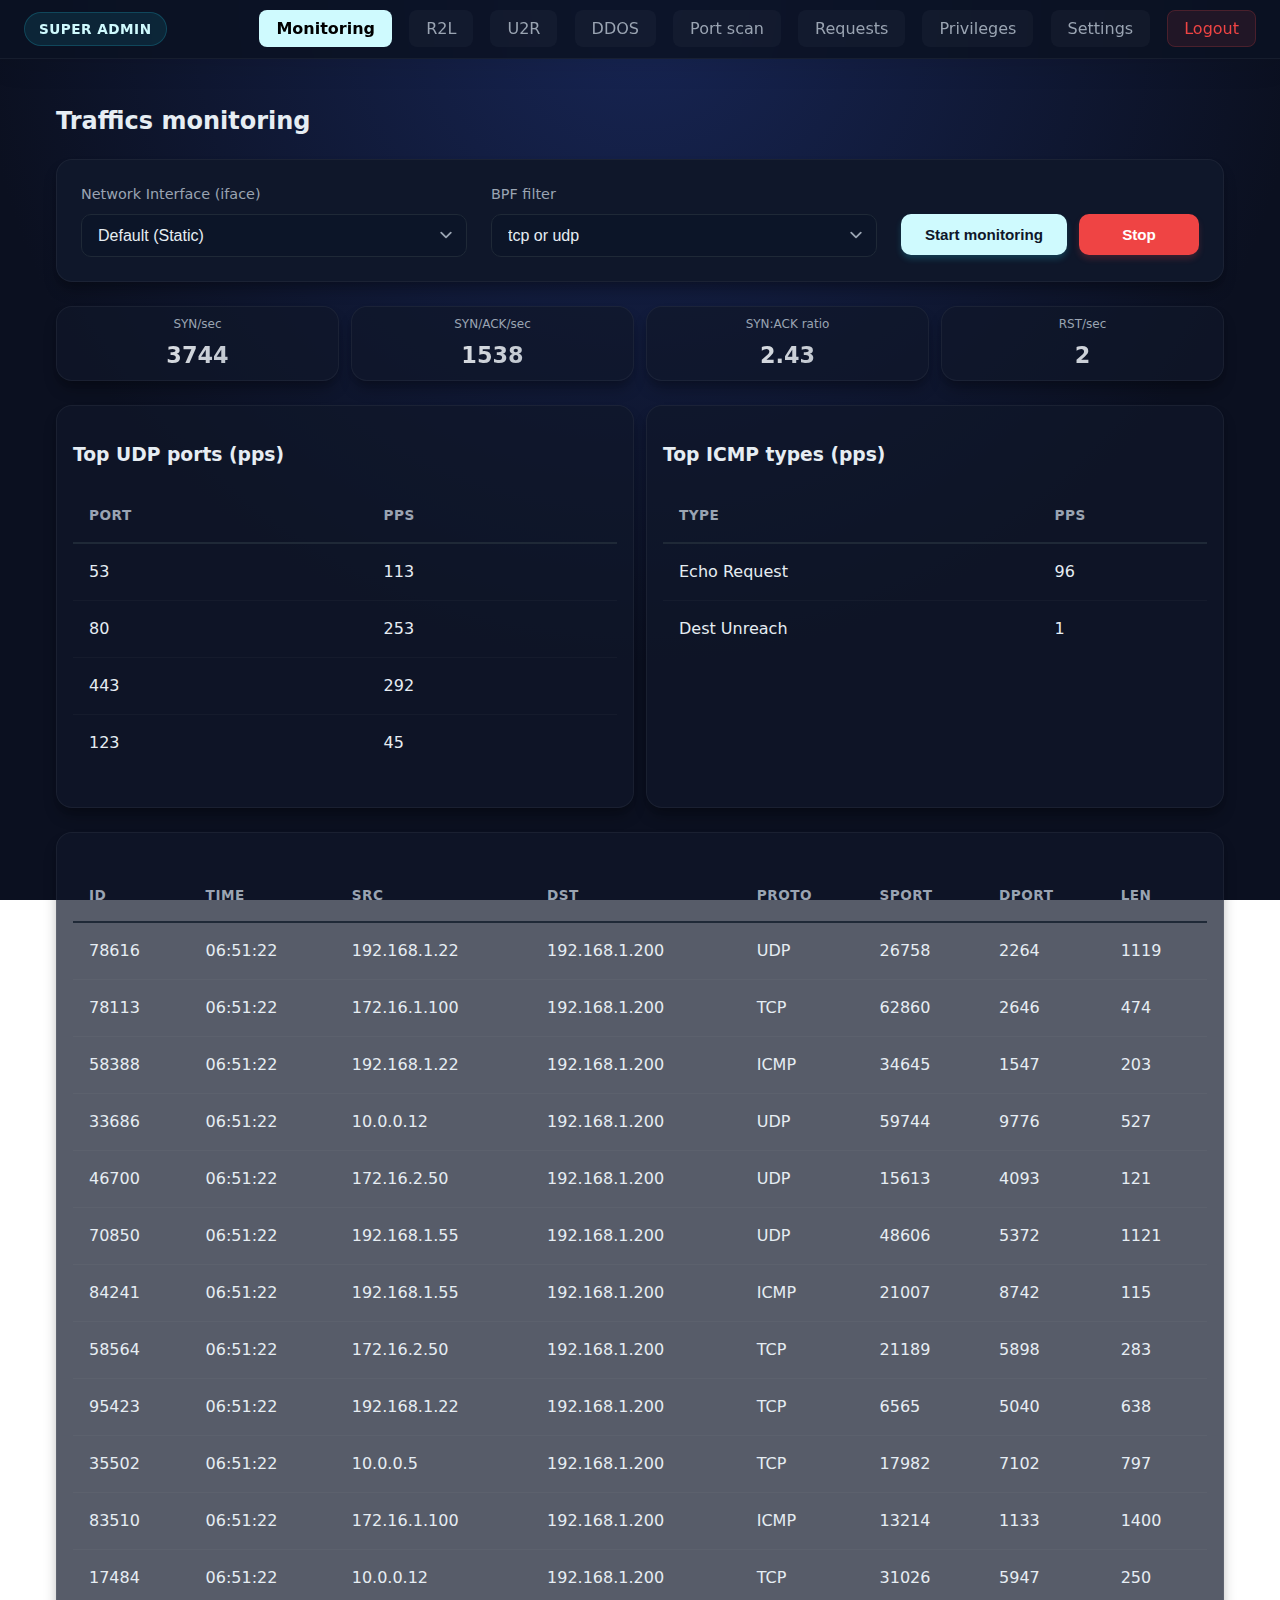
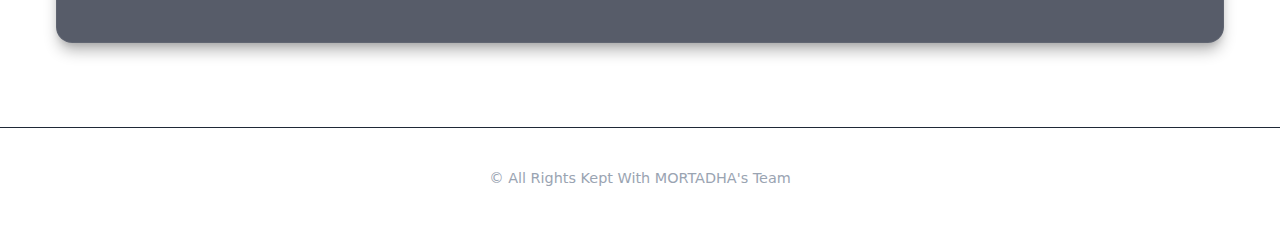
<file: index.html>
<!doctype html>
<html lang="en">

<head>
    <meta charset="utf-8">
    <meta name="viewport" content="width=device-width, initial-scale=1">
    <title>MORTADHA - Monitoring</title>
    <link rel="stylesheet" href="static/style.css">
    <script src="js/fake_engine.js"></script>
    <script>
        // Page Guard
        window.checkLogin();
    </script>
</head>

<body>
    <header class="topbar">
        <div class="role-badge">Super Admin</div>
        <nav class="nav">
            <a href="index.html" class="pill active">Monitoring</a>
            <a href="r2l.html" class="pill">R2L</a>
            <a href="u2r.html" class="pill">U2R</a>
            <a href="history.html" class="pill">DDOS</a>
            <a href="portscan.html" class="pill">Port scan</a>
            <a href="requests.html" class="pill">Requests</a>
            <a href="privileges.html" class="pill">Privileges</a>
            <a href="settings.html" class="pill">Settings</a>
            <a href="#" onclick="window.doLogout()" class="danger pill">Logout</a>
        </nav>
    </header>

    <main class="container">
        <h2>Traffics monitoring</h2>

        <div class="controls card">
            <div class="control-group">
                <label>Network Interface (iface)</label>
                <select id="iface">
                    <option>Default (Static)</option>
                </select>
            </div>
            <div class="control-group">
                <label>BPF filter</label>
                <select id="bpf">
                    <option>tcp or udp</option>
                    <option>ip</option>
                </select>
            </div>
            <div class="buttons">
                <button id="start">Start monitoring</button>
                <button id="stop" class="danger">Stop</button>
            </div>
        </div>

        <div class="metrics">
            <div class="metric-card">
                <div class="metric-title">SYN/sec</div>
                <div id="m-syn" class="metric-value">0</div>
            </div>
            <div class="metric-card">
                <div class="metric-title">SYN/ACK/sec</div>
                <div id="m-synack" class="metric-value">0</div>
            </div>
            <div class="metric-card">
                <div class="metric-title">SYN:ACK ratio</div>
                <div id="m-ratio" class="metric-value">—</div>
            </div>
            <div class="metric-card">
                <div class="metric-title">RST/sec</div>
                <div id="m-rst" class="metric-value">0</div>
            </div>
        </div>

        <div class="cards-row">
            <div class="panel">
                <h3>Top UDP ports (pps)</h3>
                <table class="table" id="udp-table">
                    <thead>
                        <tr>
                            <th>Port</th>
                            <th>pps</th>
                        </tr>
                    </thead>
                    <tbody></tbody>
                </table>
            </div>
            <div class="panel">
                <h3>Top ICMP types (pps)</h3>
                <table class="table" id="icmp-table">
                    <thead>
                        <tr>
                            <th>Type</th>
                            <th>pps</th>
                        </tr>
                    </thead>
                    <tbody></tbody>
                </table>
            </div>
        </div>

        <div class="panel">
            <table class="table" id="mon-table">
                <thead>
                    <tr>
                        <th>ID</th>
                        <th>Time</th>
                        <th>Src</th>
                        <th>Dst</th>
                        <th>Proto</th>
                        <th>SPort</th>
                        <th>DPort</th>
                        <th>Len</th>
                    </tr>
                </thead>
                <tbody></tbody>
            </table>
        </div>
    </main>

    <footer class="footer">© All Rights Kept With MORTADHA's Team</footer>

    <script>
        const tbody = document.querySelector('#mon-table tbody');
        const udpt = document.querySelector('#udp-table tbody');
        const icmpt = document.querySelector('#icmp-table tbody');

        let timer = null;

        function upgradeUI() {
            const metrics = window.generateMetrics();
            document.getElementById('m-syn').textContent = metrics.syn_per_sec;
            document.getElementById('m-synack').textContent = metrics.synack_per_sec;
            document.getElementById('m-ratio').textContent = metrics.syn_to_ack_ratio;
            document.getElementById('m-rst').textContent = metrics.rst_per_sec;

            udpt.innerHTML = metrics.udp_ports.map(x => `<tr><td>${x.port}</td><td>${x.pps}</td></tr>`).join('');
            icmpt.innerHTML = metrics.icmp_types.map(x => `<tr><td>${x.type}</td><td>${x.pps}</td></tr>`).join('');

            const packets = window.generatePackets();
            tbody.innerHTML = packets.map(r => `<tr><td>${r.id}</td><td>${r.ts}</td><td>${r.src}</td><td>${r.dst}</td><td>${r.proto}</td><td>${r.sport || ''}</td><td>${r.dport || ''}</td><td>${r.length}</td></tr>`).join('');
        }

        document.getElementById('start').onclick = () => {
            if (timer) clearInterval(timer);
            timer = setInterval(upgradeUI, 1000);
            upgradeUI();
        };

        document.getElementById('stop').onclick = () => {
            if (timer) clearInterval(timer);
            timer = null;
        };

        // Auto start
        document.getElementById('start').click();
    </script>
</body>

</html>
</file>
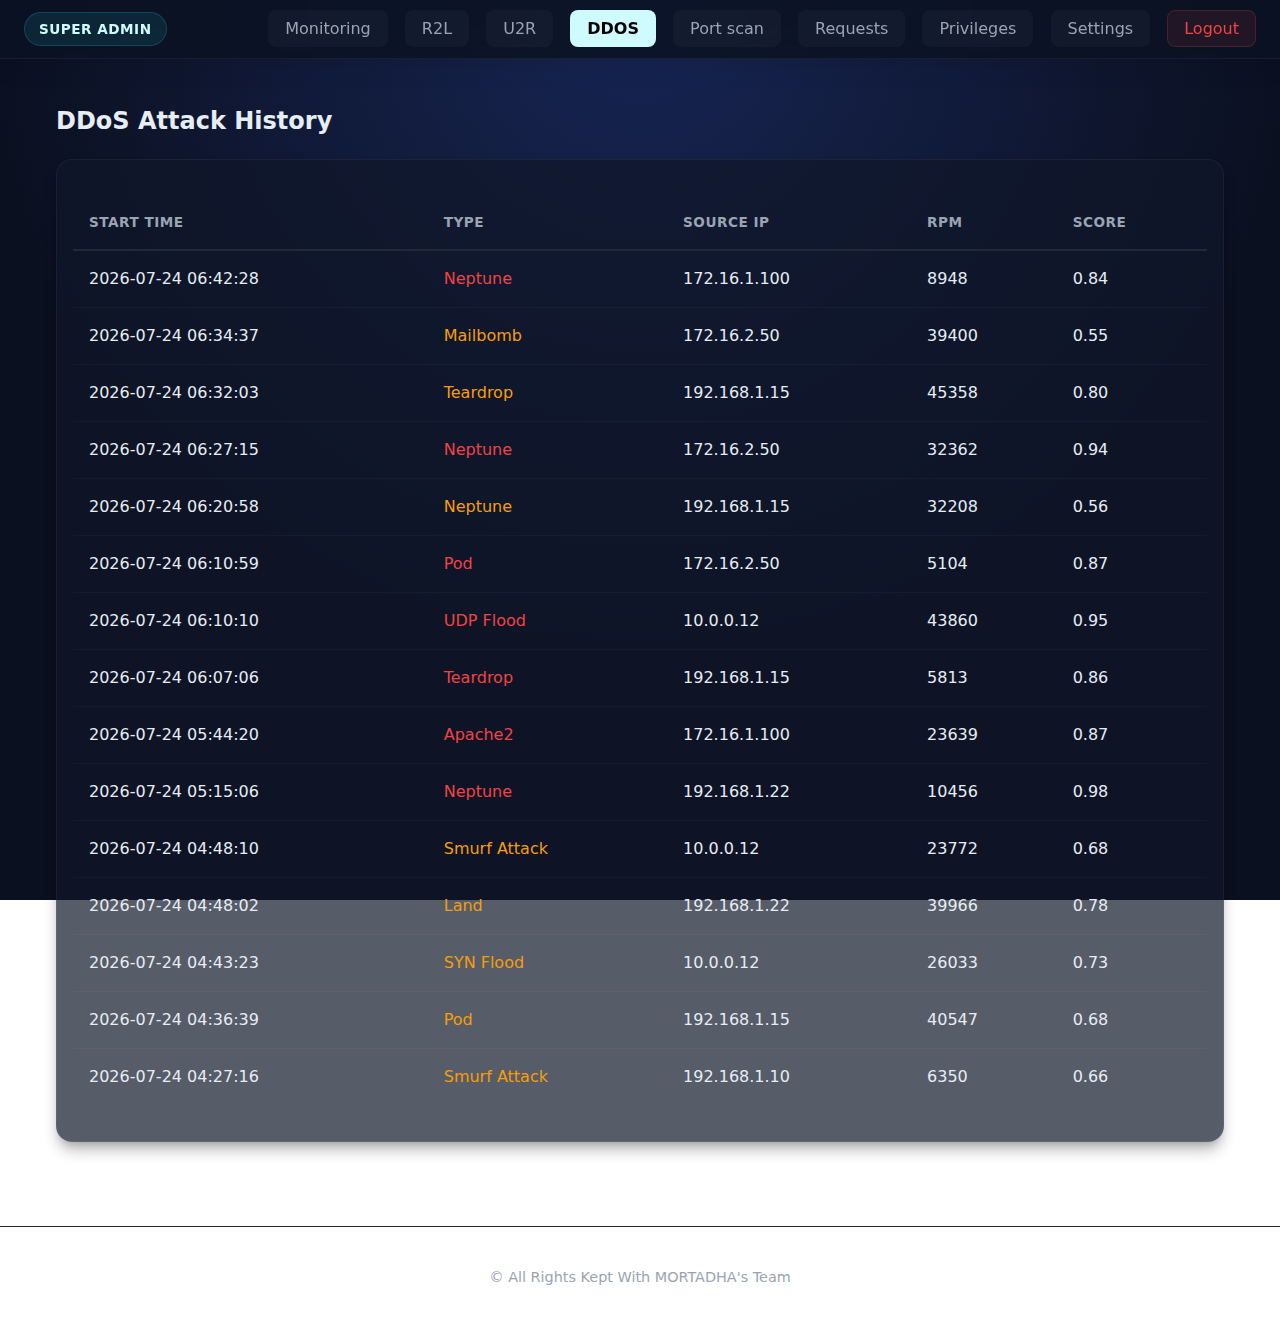
<file: history.html>
<!doctype html>
<html lang="en">

<head>
    <meta charset="utf-8">
    <meta name="viewport" content="width=device-width, initial-scale=1">
    <title>MORTADHA - DDoS History</title>
    <link rel="stylesheet" href="static/style.css">
    <script src="js/fake_engine.js"></script>
    <script>window.checkLogin();</script>
</head>

<body>
    <header class="topbar">
        <div class="role-badge">Super Admin</div>
        <nav class="nav">
            <a href="index.html" class="pill">Monitoring</a>
            <a href="r2l.html" class="pill">R2L</a>
            <a href="u2r.html" class="pill">U2R</a>
            <a href="history.html" class="pill active">DDOS</a>
            <a href="portscan.html" class="pill">Port scan</a>
            <a href="requests.html" class="pill">Requests</a>
            <a href="privileges.html" class="pill">Privileges</a>
            <a href="settings.html" class="pill">Settings</a>
            <a href="#" onclick="window.doLogout()" class="danger pill">Logout</a>
        </nav>
    </header>

    <main class="container">
        <h2>DDoS Attack History</h2>
        <div class="panel">
            <table class="table" id="ddos-table">
                <thead>
                    <tr>
                        <th>Start Time</th>
                        <th>Type</th>
                        <th>Source IP</th>
                        <th>RPM</th>
                        <th>Score</th>
                    </tr>
                </thead>
                <tbody></tbody>
            </table>
        </div>
    </main>

    <footer class="footer">© All Rights Kept With MORTADHA's Team</footer>

    <script>
        const tbody = document.querySelector('#ddos-table tbody');
        const attacks = window.generateAttacks(15);

        tbody.innerHTML = attacks.map(r => `
      <tr>
        <td>${r.start_time.replace('T', ' ').split('.')[0]}</td>
        <td><span style="color:${parseFloat(r.score) > 0.8 ? '#ef4444' : '#f59e0b'}">${r.attack_type}</span></td>
        <td>${r.src_ip}</td>
        <td>${r.req_per_min}</td>
        <td>${r.score}</td>
      </tr>
    `).join('');
    </script>
</body>

</html>
</file>
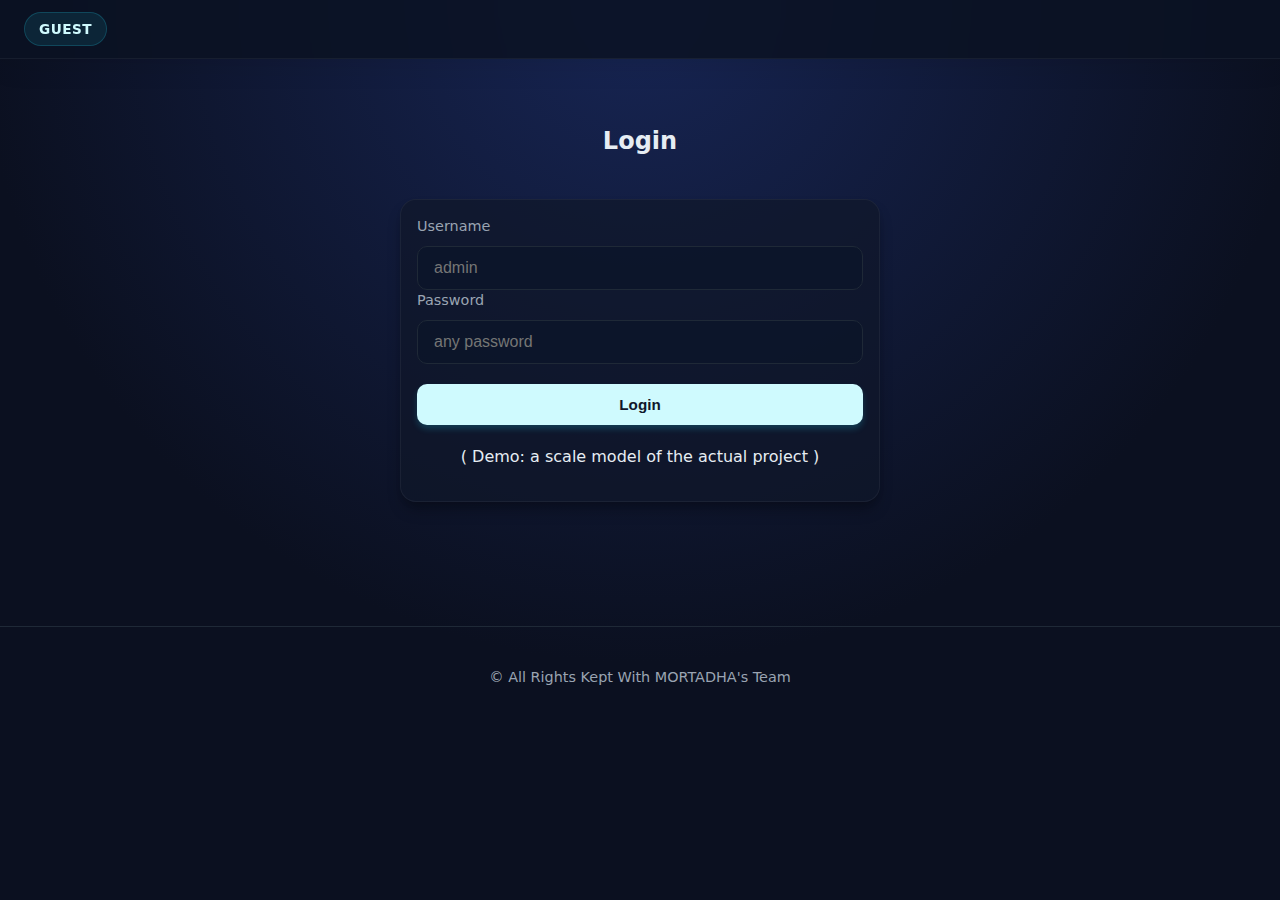
<file: login.html>
<!doctype html>
<html lang="en">

<head>
    <meta charset="utf-8">
    <meta name="viewport" content="width=device-width, initial-scale=1">
    <title>MORTADHA - Login</title>
    <link rel="stylesheet" href="static/style.css">
    <script src="js/fake_engine.js"></script>
</head>

<body>
    <!-- Header (Simplified for Login) -->
    <header class="topbar">
        <div class="role-badge">Guest</div>
    </header>

    <main class="container">
        <h2 class="center" style="text-align:center; margin-top:40px;">Login</h2>
        <form onsubmit="event.preventDefault(); window.doLogin(this.username.value, this.password.value);"
            class="card narrow">
            <label>Username</label>
            <input type="text" name="username" required placeholder="admin">
            <label>Password</label>
            <input type="password" name="password" required placeholder="any password">
            <button type="submit" style="margin-top:20px; width:100%">Login</button>

            <p class="muted" style="text-align:center; margin-top:20px;">
                ( Demo: a scale model of the actual project )
            </p>
        </form>
    </main>

    <footer class="footer">© All Rights Kept With MORTADHA's Team</footer>
</body>

</html>
</file>
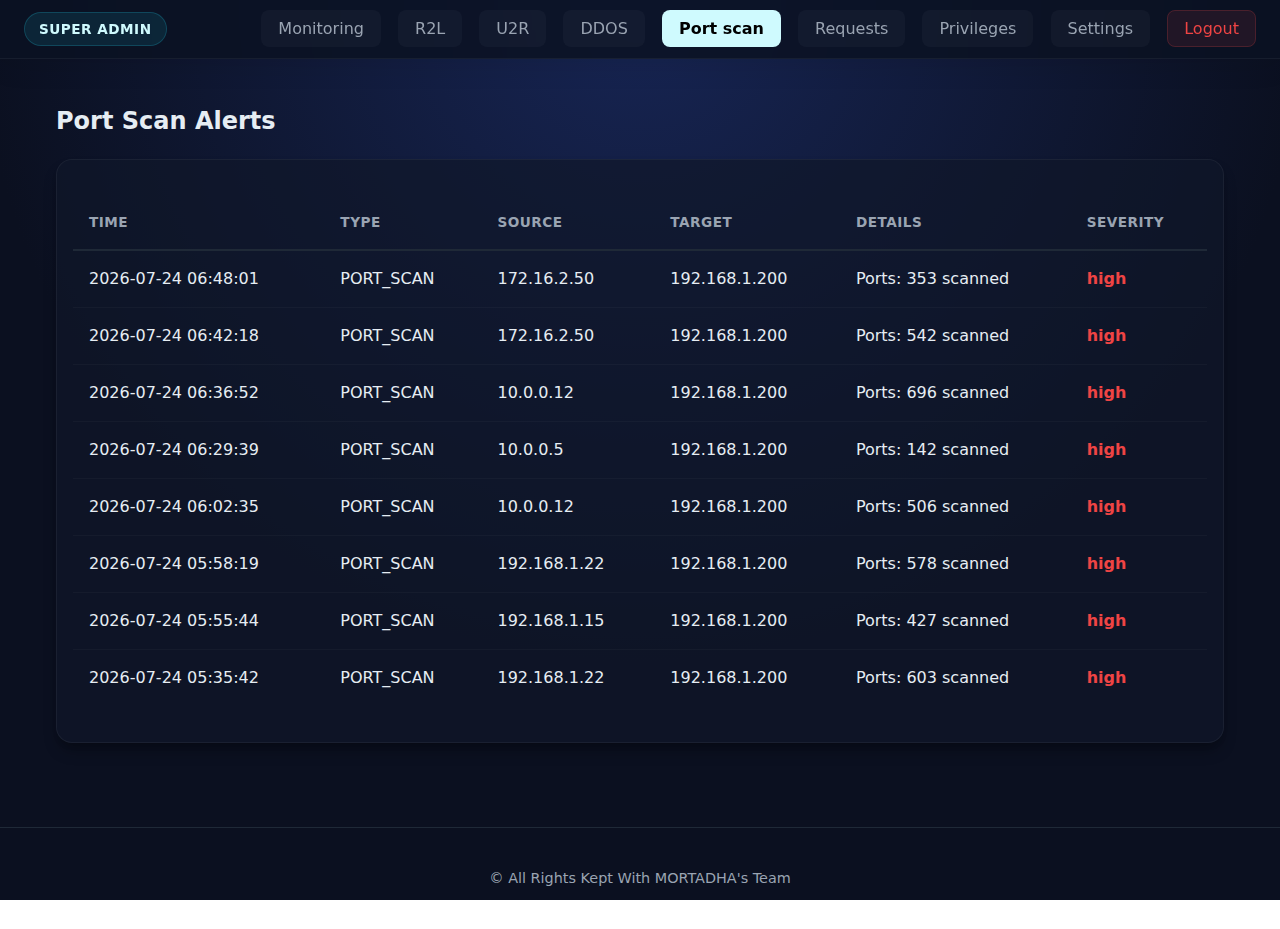
<file: portscan.html>
<!doctype html>
<html lang="en">

<head>
    <meta charset="utf-8">
    <meta name="viewport" content="width=device-width, initial-scale=1">
    <title>MORTADHA - Port Scan Log</title>
    <link rel="stylesheet" href="static/style.css">
    <script src="js/fake_engine.js"></script>
    <script>window.checkLogin();</script>
</head>

<body>
    <header class="topbar">
        <div class="role-badge">Super Admin</div>
        <nav class="nav">
            <a href="index.html" class="pill">Monitoring</a>
            <a href="r2l.html" class="pill">R2L</a>
            <a href="u2r.html" class="pill">U2R</a>
            <a href="history.html" class="pill">DDOS</a>
            <a href="portscan.html" class="pill active">Port scan</a>
            <a href="requests.html" class="pill">Requests</a>
            <a href="privileges.html" class="pill">Privileges</a>
            <a href="settings.html" class="pill">Settings</a>
            <a href="#" onclick="window.doLogout()" class="danger pill">Logout</a>
        </nav>
    </header>

    <main class="container">
        <h2>Port Scan Alerts</h2>
        <div class="panel">
            <table class="table" id="ps-table">
                <thead>
                    <tr>
                        <th>Time</th>
                        <th>Type</th>
                        <th>Source</th>
                        <th>Target</th>
                        <th>Details</th>
                        <th>Severity</th>
                    </tr>
                </thead>
                <tbody></tbody>
            </table>
        </div>
    </main>

    <footer class="footer">© All Rights Kept With MORTADHA's Team</footer>

    <script>
        const tbody = document.querySelector('#ps-table tbody');

        // Generate Fake Port Scans
        const list = [];
        for (let i = 0; i < 8; i++) {
            list.push({
                ts: new Date(Date.now() - getRandomInt(0, 5000000)).toISOString(),
                src: getRandomItem(IPS),
                dst: "192.168.1.200",
                details: `Ports: ${getRandomInt(50, 1000)} scanned`,
                severity: "high"
            });
        }

        tbody.innerHTML = list.sort((a, b) => new Date(b.ts) - new Date(a.ts)).map(r => `
      <tr>
        <td>${r.ts.replace('T', ' ').split('.')[0]}</td>
        <td>PORT_SCAN</td>
        <td>${r.src}</td>
        <td>${r.dst}</td>
        <td>${r.details}</td>
        <td><span style="color:#ef4444; font-weight:bold">${r.severity}</span></td>
      </tr>
    `).join('');
    </script>
</body>

</html>
</file>
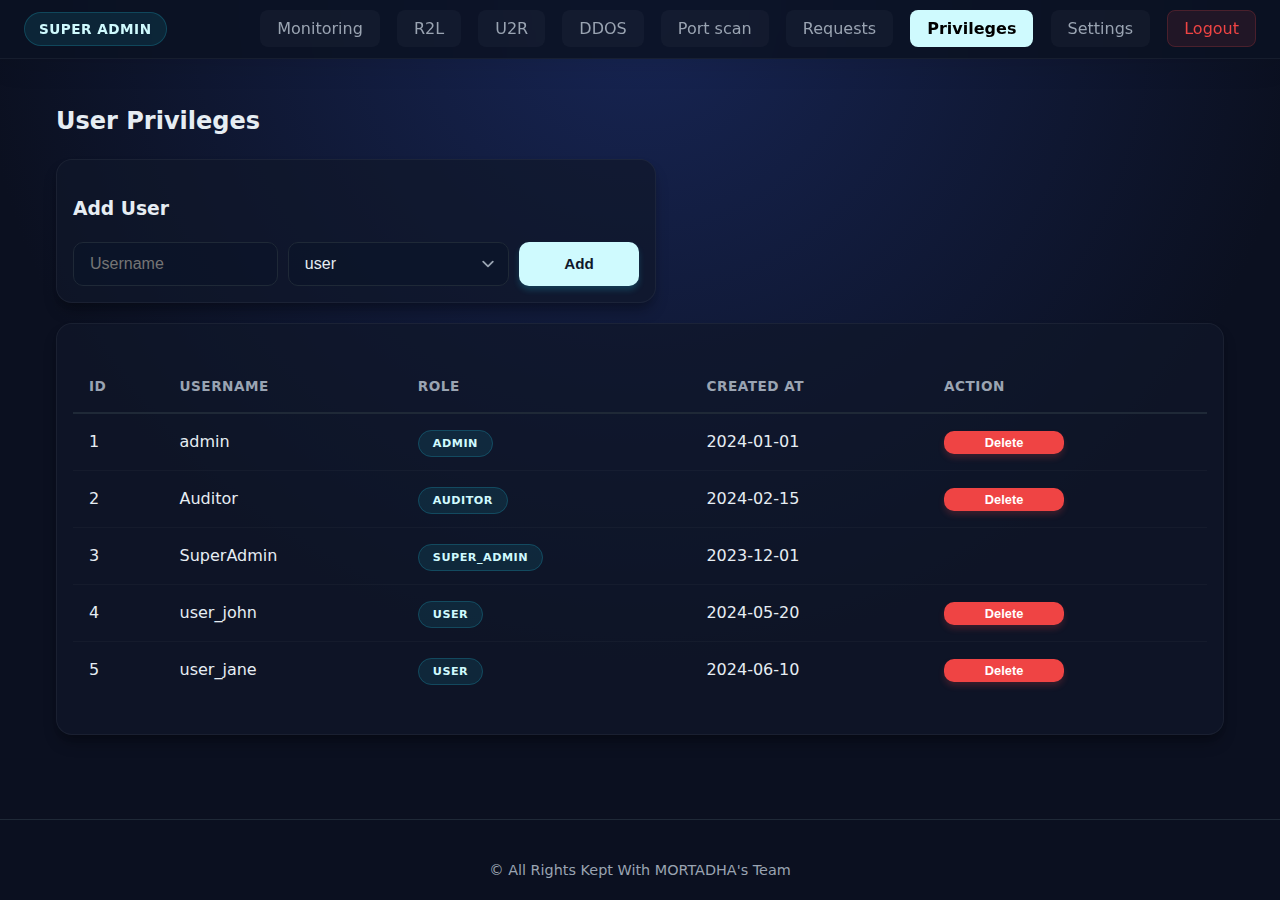
<file: privileges.html>
<!doctype html>
<html lang="en">

<head>
    <meta charset="utf-8">
    <meta name="viewport" content="width=device-width, initial-scale=1">
    <title>MORTADHA - Privileges</title>
    <link rel="stylesheet" href="static/style.css">
    <script src="js/fake_engine.js"></script>
    <script>window.checkLogin();</script>
</head>

<body>
    <header class="topbar">
        <div class="role-badge">Super Admin</div>
        <nav class="nav">
            <a href="index.html" class="pill">Monitoring</a>
            <a href="r2l.html" class="pill">R2L</a>
            <a href="u2r.html" class="pill">U2R</a>
            <a href="history.html" class="pill">DDOS</a>
            <a href="portscan.html" class="pill">Port scan</a>
            <a href="requests.html" class="pill">Requests</a>
            <a href="privileges.html" class="pill active">Privileges</a>
            <a href="settings.html" class="pill">Settings</a>
            <a href="#" onclick="window.doLogout()" class="danger pill">Logout</a>
        </nav>
    </header>

    <main class="container">
        <h2>User Privileges</h2>
        <div class="card narrow" style="margin:20px 0; max-width:600px">
            <h3>Add User</h3>
            <div style="display:flex; gap:10px;">
                <input type="text" placeholder="Username">
                <select>
                    <option>user</option>
                    <option>admin</option>
                    <option>auditor</option>
                </select>
                <button>Add</button>
            </div>
        </div>

        <div class="panel">
            <table class="table" id="users-table">
                <thead>
                    <tr>
                        <th>ID</th>
                        <th>Username</th>
                        <th>Role</th>
                        <th>Created At</th>
                        <th>Action</th>
                    </tr>
                </thead>
                <tbody></tbody>
            </table>
        </div>
    </main>

    <footer class="footer">© All Rights Kept With MORTADHA's Team</footer>

    <script>
        const tbody = document.querySelector('#users-table tbody');
        const users = window.generateUsers();

        tbody.innerHTML = users.map(u => `
      <tr>
        <td>${u.id}</td>
        <td>${u.username}</td>
        <td><span class="role-badge" style="font-size:0.7em">${u.role}</span></td>
        <td>${u.created_at}</td>
        <td>
           ${u.role !== 'super_admin' ? '<button class="danger" style="padding:4px 8px; font-size:0.8rem">Delete</button>' : ''}
        </td>
      </tr>
    `).join('');
    </script>
</body>

</html>
</file>
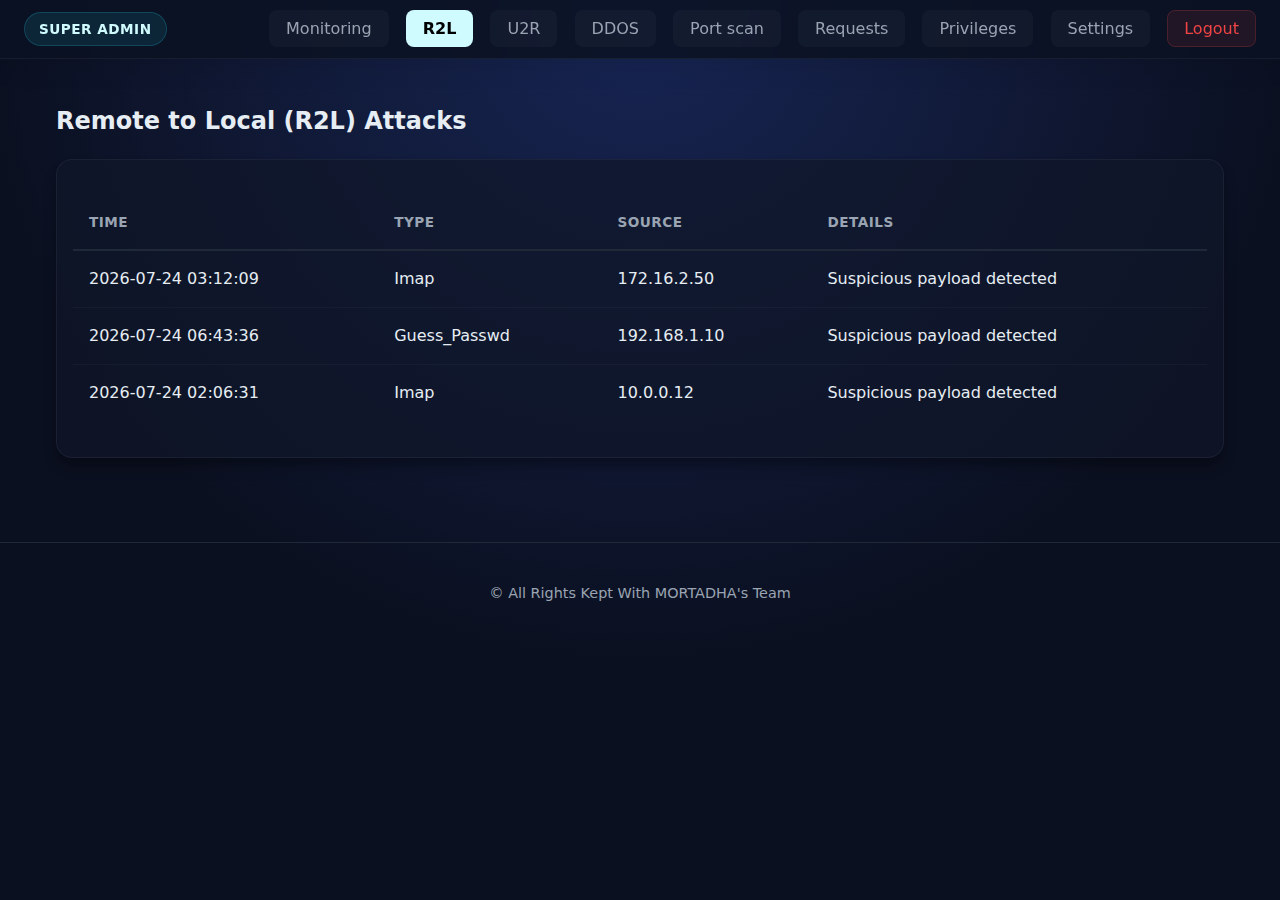
<file: r2l.html>
<!doctype html>
<html lang="en">

<head>
    <meta charset="utf-8">
    <meta name="viewport" content="width=device-width, initial-scale=1">
    <title>MORTADHA - R2L Attacks</title>
    <link rel="stylesheet" href="static/style.css">
    <script src="js/fake_engine.js"></script>
    <script>window.checkLogin();</script>
</head>

<body>
    <header class="topbar">
        <div class="role-badge">Super Admin</div>
        <nav class="nav">
            <a href="index.html" class="pill">Monitoring</a>
            <a href="r2l.html" class="pill active">R2L</a>
            <a href="u2r.html" class="pill">U2R</a>
            <a href="history.html" class="pill">DDOS</a>
            <a href="portscan.html" class="pill">Port scan</a>
            <a href="requests.html" class="pill">Requests</a>
            <a href="privileges.html" class="pill">Privileges</a>
            <a href="settings.html" class="pill">Settings</a>
            <a href="#" onclick="window.doLogout()" class="danger pill">Logout</a>
        </nav>
    </header>

    <main class="container">
        <h2>Remote to Local (R2L) Attacks</h2>
        <div class="panel">
            <table class="table" id="r2l-table">
                <thead>
                    <tr>
                        <th>Time</th>
                        <th>Type</th>
                        <th>Source</th>
                        <th>Details</th>
                    </tr>
                </thead>
                <tbody></tbody>
            </table>
        </div>
    </main>

    <footer class="footer">© All Rights Kept With MORTADHA's Team</footer>

    <script>
        const tbody = document.querySelector('#r2l-table tbody');

        // Generate Fake R2L
        const list = [];
        const types = ["Guess_Passwd", "FTP_Write", "Imap", "Phf", "Multihop", "WarezMaster"];

        for (let i = 0; i < 3; i++) {
            list.push({
                ts: new Date(Date.now() - getRandomInt(0, 20000000)).toISOString(),
                src: getRandomItem(IPS),
                type: getRandomItem(types),
                details: "Suspicious payload detected"
            });
        }

        tbody.innerHTML = list.map(r => `
      <tr>
        <td>${r.ts.replace('T', ' ').split('.')[0]}</td>
        <td>${r.type}</td>
        <td>${r.src}</td>
        <td>${r.details}</td>
      </tr>
    `).join('');
    </script>
</body>

</html>
</file>
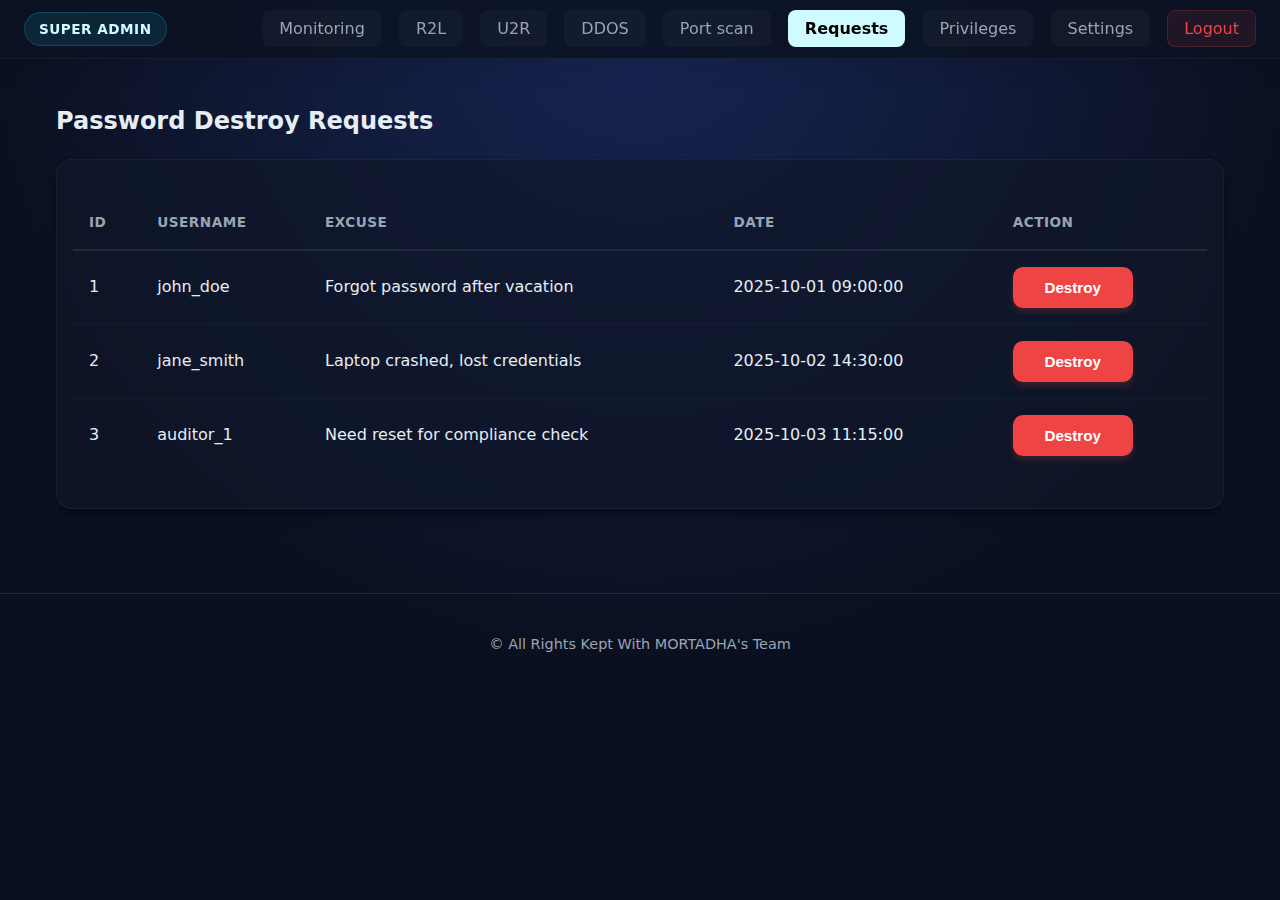
<file: requests.html>
<!doctype html>
<html lang="en">

<head>
    <meta charset="utf-8">
    <meta name="viewport" content="width=device-width, initial-scale=1">
    <title>MORTADHA - Requests</title>
    <link rel="stylesheet" href="static/style.css">
    <script src="js/fake_engine.js"></script>
    <script>window.checkLogin();</script>
</head>

<body>
    <header class="topbar">
        <div class="role-badge">Super Admin</div>
        <nav class="nav">
            <a href="index.html" class="pill">Monitoring</a>
            <a href="r2l.html" class="pill">R2L</a>
            <a href="u2r.html" class="pill">U2R</a>
            <a href="history.html" class="pill">DDOS</a>
            <a href="portscan.html" class="pill">Port scan</a>
            <a href="requests.html" class="pill active">Requests</a>
            <a href="privileges.html" class="pill">Privileges</a>
            <a href="settings.html" class="pill">Settings</a>
            <a href="#" onclick="window.doLogout()" class="danger pill">Logout</a>
        </nav>
    </header>

    <main class="container">
        <h2>Password Destroy Requests</h2>
        <div class="panel">
            <table class="table" id="req-table">
                <thead>
                    <tr>
                        <th>ID</th>
                        <th>Username</th>
                        <th>Excuse</th>
                        <th>Date</th>
                        <th>Action</th>
                    </tr>
                </thead>
                <tbody></tbody>
            </table>
        </div>
    </main>

    <footer class="footer">© All Rights Kept With MORTADHA's Team</footer>

    <script>
        const tbody = document.querySelector('#req-table tbody');
        const reqs = window.generateRequests();

        tbody.innerHTML = reqs.map(r => `
      <tr id="req-${r.id}">
        <td>${r.id}</td>
        <td>${r.username}</td>
        <td>${r.excuse}</td>
        <td>${r.date}</td>
        <td>
           <button class="danger" onclick="document.getElementById('req-${r.id}').remove()">Destroy</button>
        </td>
      </tr>
    `).join('');
    </script>
</body>

</html>
</file>
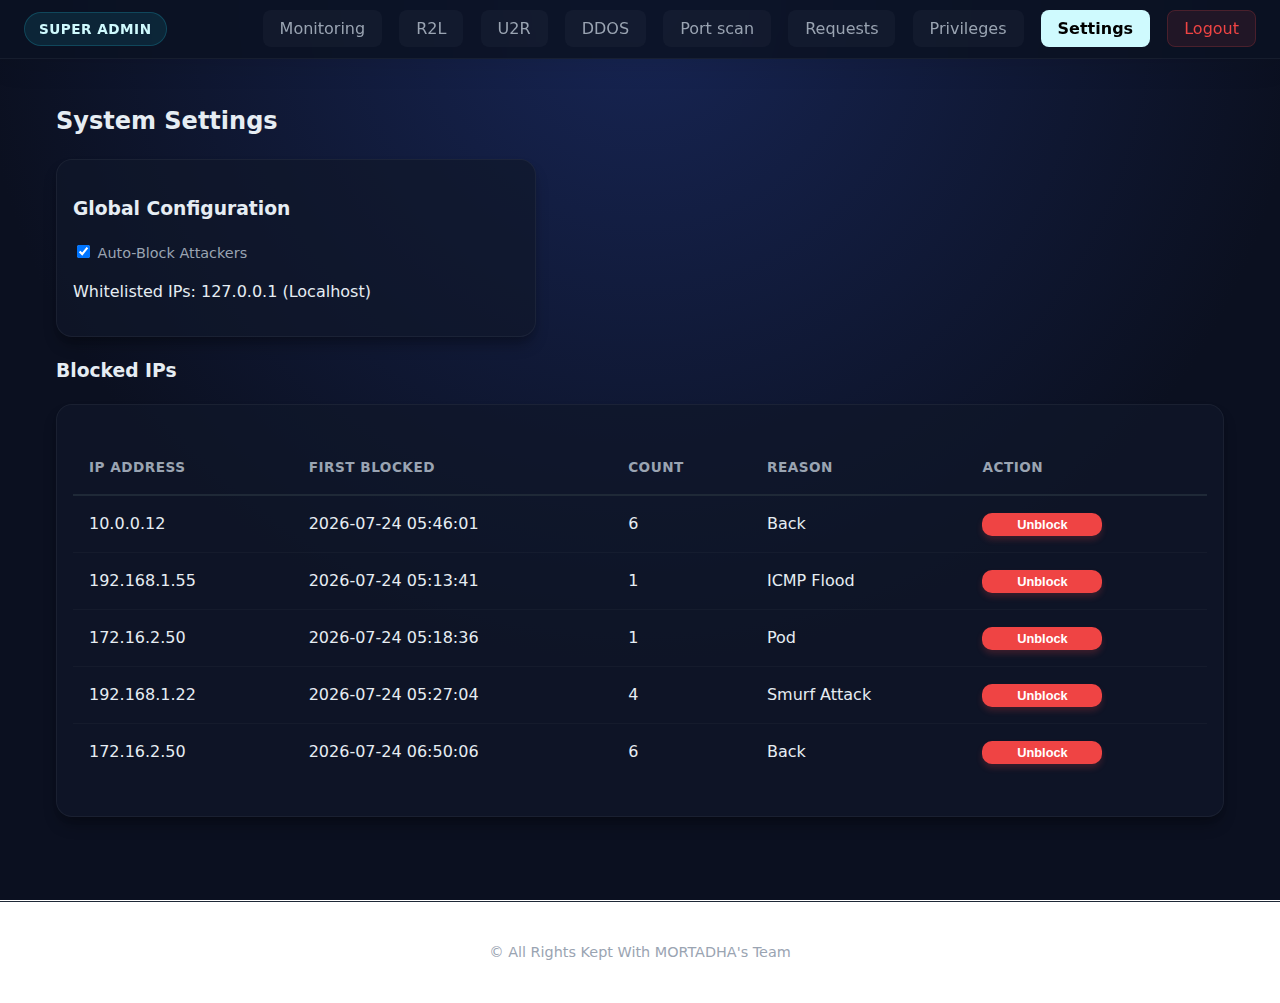
<file: settings.html>
<!doctype html>
<html lang="en">

<head>
    <meta charset="utf-8">
    <meta name="viewport" content="width=device-width, initial-scale=1">
    <title>MORTADHA - Settings</title>
    <link rel="stylesheet" href="static/style.css">
    <script src="js/fake_engine.js"></script>
    <script>window.checkLogin();</script>
</head>

<body>
    <header class="topbar">
        <div class="role-badge">Super Admin</div>
        <nav class="nav">
            <a href="index.html" class="pill">Monitoring</a>
            <a href="r2l.html" class="pill">R2L</a>
            <a href="u2r.html" class="pill">U2R</a>
            <a href="history.html" class="pill">DDOS</a>
            <a href="portscan.html" class="pill">Port scan</a>
            <a href="requests.html" class="pill">Requests</a>
            <a href="privileges.html" class="pill">Privileges</a>
            <a href="settings.html" class="pill active">Settings</a>
            <a href="#" onclick="window.doLogout()" class="danger pill">Logout</a>
        </nav>
    </header>

    <main class="container">
        <h2>System Settings</h2>

        <div class="card narrow" style="margin: 20px 0;">
            <h3>Global Configuration</h3>
            <label><input type="checkbox" checked readonly> Auto-Block Attackers</label>
            <p class="muted">Whitelisted IPs: 127.0.0.1 (Localhost)</p>
        </div>

        <h3>Blocked IPs</h3>
        <div class="panel">
            <table class="table" id="blocked-table">
                <thead>
                    <tr>
                        <th>IP Address</th>
                        <th>First Blocked</th>
                        <th>Count</th>
                        <th>Reason</th>
                        <th>Action</th>
                    </tr>
                </thead>
                <tbody></tbody>
            </table>
        </div>
    </main>

    <footer class="footer">© All Rights Kept With MORTADHA's Team</footer>

    <script>
        const tbody = document.querySelector('#blocked-table tbody');

        // Generate Fake Blocked IPs
        const list = [];
        for (let i = 0; i < 5; i++) {
            list.push({
                ip: getRandomItem(IPS),
                ts: new Date(Date.now() - getRandomInt(0, 10000000)).toISOString(),
                count: getRandomInt(1, 10),
                reason: getRandomItem(ATTACK_TYPES)
            });
        }

        function render() {
            tbody.innerHTML = list.map((r, idx) => `
          <tr id="row-${idx}">
            <td>${r.ip}</td>
            <td>${r.ts.replace('T', ' ').split('.')[0]}</td>
            <td>${r.count}</td>
            <td>${r.reason}</td>
            <td><button class="danger" style="padding:4px 8px; font-size:0.8rem" onclick="document.getElementById('row-${idx}').remove()">Unblock</button></td>
          </tr>
        `).join('');
        }
        render();
    </script>
</body>

</html>
</file>
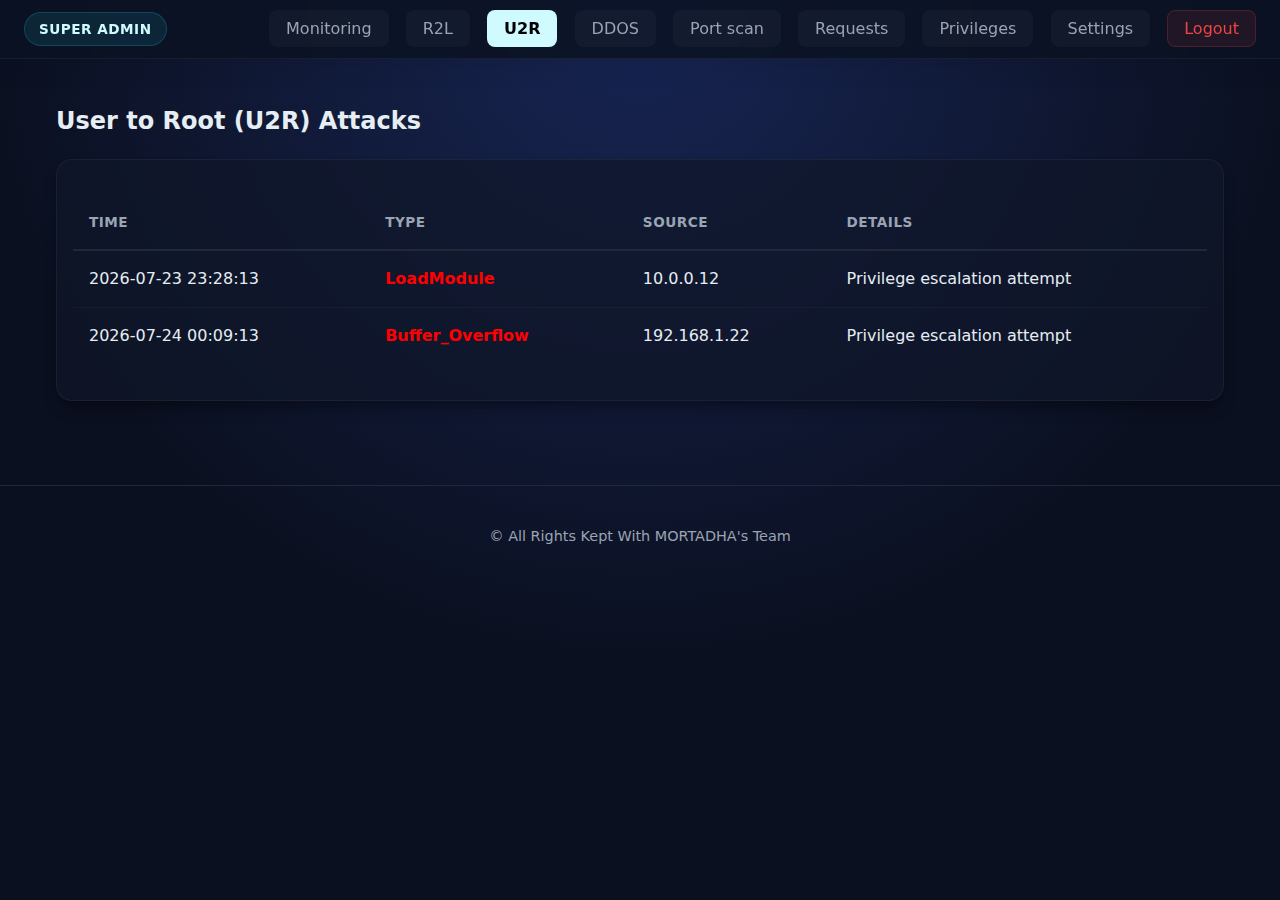
<file: u2r.html>
<!doctype html>
<html lang="en">

<head>
    <meta charset="utf-8">
    <meta name="viewport" content="width=device-width, initial-scale=1">
    <title>MORTADHA - U2R Attacks</title>
    <link rel="stylesheet" href="static/style.css">
    <script src="js/fake_engine.js"></script>
    <script>window.checkLogin();</script>
</head>

<body>
    <header class="topbar">
        <div class="role-badge">Super Admin</div>
        <nav class="nav">
            <a href="index.html" class="pill">Monitoring</a>
            <a href="r2l.html" class="pill">R2L</a>
            <a href="u2r.html" class="pill active">U2R</a>
            <a href="history.html" class="pill">DDOS</a>
            <a href="portscan.html" class="pill">Port scan</a>
            <a href="requests.html" class="pill">Requests</a>
            <a href="privileges.html" class="pill">Privileges</a>
            <a href="settings.html" class="pill">Settings</a>
            <a href="#" onclick="window.doLogout()" class="danger pill">Logout</a>
        </nav>
    </header>

    <main class="container">
        <h2>User to Root (U2R) Attacks</h2>
        <div class="panel">
            <table class="table" id="u2r-table">
                <thead>
                    <tr>
                        <th>Time</th>
                        <th>Type</th>
                        <th>Source</th>
                        <th>Details</th>
                    </tr>
                </thead>
                <tbody></tbody>
            </table>
        </div>
    </main>

    <footer class="footer">© All Rights Kept With MORTADHA's Team</footer>

    <script>
        const tbody = document.querySelector('#u2r-table tbody');

        // Generate Fake U2R
        const list = [];
        const types = ["Buffer_Overflow", "LoadModule", "Rootkit", "Perl"];

        for (let i = 0; i < 2; i++) {
            list.push({
                ts: new Date(Date.now() - getRandomInt(0, 30000000)).toISOString(),
                src: getRandomItem(IPS),
                type: getRandomItem(types),
                details: "Privilege escalation attempt"
            });
        }

        tbody.innerHTML = list.map(r => `
      <tr>
        <td>${r.ts.replace('T', ' ').split('.')[0]}</td>
        <td><span style="color:red; font-weight:bold">${r.type}</span></td>
        <td>${r.src}</td>
        <td>${r.details}</td>
      </tr>
    `).join('');
    </script>
</body>

</html>
</file>
<file: static/style.css>
:root {
  --bg: #0b1020;
  --fg: #e6edf3;
  --muted: #9aa4b2;
  --card: #0f172a;
  --accent: #cffafe;
  --accent-hover: #a5f3fc;
  --danger: #ef4444;
  --danger-hover: #dc2626;
  --line: #1f2937;
  --glass: rgba(15, 23, 42, 0.7);
  --shadow-sm: 0 4px 6px -1px rgba(0, 0, 0, 0.1), 0 2px 4px -1px rgba(0, 0, 0, 0.06);
  --shadow-md: 0 10px 15px -3px rgba(0, 0, 0, 0.3), 0 4px 6px -2px rgba(0, 0, 0, 0.1);
  --shadow-lg: 0 20px 25px -5px rgba(0, 0, 0, 0.1), 0 10px 10px -5px rgba(0, 0, 0, 0.04);
}

* {
  box-sizing: border-box;
}

body {
  margin: 0;
  font-family: 'Inter', ui-sans-serif, system-ui, -apple-system, Segoe UI, Roboto, sans-serif;
  background: radial-gradient(circle at top center, #172554 0%, var(--bg) 60%);
  background-attachment: fixed;
  color: var(--fg);
  line-height: 1.5;
  overflow-x: hidden;
}

/* Animations */
@keyframes fadeIn {
  from {
    opacity: 0;
  }

  to {
    opacity: 1;
  }
}

@keyframes slideUp {
  from {
    opacity: 0;
    transform: translateY(20px);
  }

  to {
    opacity: 1;
    transform: translateY(0);
  }
}

@keyframes pulse {
  0% {
    box-shadow: 0 0 0 0 rgba(34, 211, 238, 0.4);
  }

  70% {
    box-shadow: 0 0 0 10px rgba(34, 211, 238, 0);
  }

  100% {
    box-shadow: 0 0 0 0 rgba(34, 211, 238, 0);
  }
}

/* Layout & Typography */
.container {
  max-width: 1200px;
  margin: 0 auto;
  padding: 24px 16px;
  animation: slideUp 0.6s ease-out;
}

.topbar {
  display: flex;
  justify-content: space-between;
  align-items: center;
  background: rgba(10, 18, 34, 0.85);
  backdrop-filter: blur(12px);
  -webkit-backdrop-filter: blur(12px);
  padding: 12px 24px;
  border-bottom: 1px solid rgba(255, 255, 255, 0.05);
  position: sticky;
  top: 0;
  z-index: 100;
  box-shadow: 0 4px 30px rgba(0, 0, 0, 0.1);
}

.role-badge {
  padding: 6px 14px;
  border-radius: 999px;
  background: rgba(34, 211, 238, 0.1);
  border: 1px solid rgba(34, 211, 238, 0.2);
  color: var(--accent);
  font-weight: 600;
  font-size: 0.85rem;
  letter-spacing: 0.5px;
  text-transform: uppercase;
}

/* Navigation */
.nav a,
.pill {
  margin-left: 12px;
  padding: 8px 16px;
  border-radius: 8px;
  background: rgba(255, 255, 255, 0.03);
  border: 1px solid transparent;
  color: var(--muted);
  text-decoration: none;
  font-weight: 500;
  transition: all 0.2s ease;
}

.nav a:hover,
.pill:hover {
  background: rgba(255, 255, 255, 0.08);
  color: var(--fg);
  transform: translateY(-3px);
  box-shadow: 0 10px 20px rgba(0, 0, 0, 0.4), 0 6px 6px rgba(0, 0, 0, 0.2);
}

.nav a.active,
.pill.active {
  background: var(--accent);
  color: #000;
  font-weight: 700;
}

.nav .danger {
  background: rgba(239, 68, 68, 0.1);
  color: var(--danger);
  border: 1px solid rgba(239, 68, 68, 0.2);
}

.nav .danger:hover {
  background: var(--danger);
  color: #fff;
  border-color: var(--danger);
}

/* Components */
.card,
.panel,
.metric-card {
  background: var(--glass);
  border: 1px solid rgba(255, 255, 255, 0.05);
  padding: 16px;
  border-radius: 16px;
  box-shadow: var(--shadow-md);
  transition: transform 0.3s ease, box-shadow 0.3s ease, border-color 0.3s ease;
  position: relative;
  overflow: hidden;
}

.card:hover,
.panel:hover,
.metric-card:hover {
  transform: translateY(-4px);
  box-shadow: var(--shadow-lg);
  border-color: rgba(34, 211, 238, 0.3);
}

.card:before,
.panel:before,
.metric-card:before {
  content: '';
  position: absolute;
  top: 0;
  left: 0;
  width: 100%;
  height: 4px;
  background: linear-gradient(90deg, var(--accent), transparent);
  opacity: 0;
  transition: opacity 0.3s ease;
}

.card:hover:before,
.panel:hover:before,
.metric-card:hover:before {
  opacity: 1;
}

.flashes {
  list-style: none;
  padding: 0;
  width: 100%;
  max-width: 600px;
  margin: 0 auto 20px;
}

.flashes li {
  padding: 12px 16px;
  border-radius: 10px;
  margin-bottom: 12px;
  display: flex;
  align-items: center;
  justify-content: space-between;
  animation: fadeIn 0.4s ease-out;
  box-shadow: var(--shadow-sm);
}

.flashes .success {
  background: rgba(16, 185, 129, 0.2);
  border: 1px solid rgba(16, 185, 129, 0.4);
  color: #6ee7b7;
}

.flashes .danger {
  background: rgba(239, 68, 68, 0.2);
  border: 1px solid rgba(239, 68, 68, 0.4);
  color: #fca5a5;
}

/* Forms */
.narrow {
  max-width: 480px;
  margin: 40px auto;
}

label {
  display: block;
  margin: 0 0 8px;
  font-weight: 500;
  color: var(--muted);
  font-size: 0.9rem;
}

input[type="text"],
input[type="password"],
select,
textarea {
  width: 100%;
  padding: 12px 16px;
  background: rgba(10, 20, 40, 0.6);
  border: 1px solid var(--line);
  border-radius: 10px;
  color: var(--fg);
  font-size: 1rem;
  transition: all 0.2s ease;
}

input:focus,
select:focus,
textarea:focus {
  border-color: var(--accent);
  box-shadow: 0 0 0 3px rgba(34, 211, 238, 0.15);
  outline: none;
  background: rgba(10, 20, 40, 0.9);
}

/* Custom Select Dropdown */
select {
  appearance: none;
  background-image: url("data:image/svg+xml,%3csvg xmlns='http://www.w3.org/2000/svg' fill='none' viewBox='0 0 20 20'%3e%3cpath stroke='%239aa4b2' stroke-linecap='round' stroke-linejoin='round' stroke-width='1.5' d='M6 8l4 4 4-4'/%3e%3c/svg%3e");
  background-position: right 0.5rem center;
  background-repeat: no-repeat;
  background-size: 1.5em 1.5em;
  padding-right: 2.5rem;
  cursor: pointer;
}

select option {
  background-color: #0f172a;
  /* Dark card color */
  color: #e6edf3;
  padding: 12px;
}

button {
  width: auto;
  min-width: 120px;
  padding: 12px 24px;
  border-radius: 10px;
  border: none;
  background: var(--accent);
  color: #0f172a;
  font-weight: 700;
  font-size: 0.95rem;
  cursor: pointer;
  transition: all 0.2s cubic-bezier(0.4, 0, 0.2, 1);
  box-shadow: 0 4px 6px rgba(34, 211, 238, 0.2);
}

button:hover {
  background: var(--accent-hover);
  transform: translateY(-3px);
  box-shadow: 0 10px 20px rgba(0, 0, 0, 0.4), 0 6px 6px rgba(0, 0, 0, 0.2);
}

button:active {
  transform: translateY(0);
}

button.danger {
  background: var(--danger);
  color: white;
  box-shadow: 0 4px 6px rgba(239, 68, 68, 0.2);
}

button.danger:hover {
  background: var(--danger-hover);
  box-shadow: 0 8px 12px rgba(239, 68, 68, 0.3);
}

.btn-secondary {
  background: #334155;
  color: white;
  box-shadow: none;
}

.btn-secondary:hover {
  background: #475569;
  box-shadow: 0 4px 6px rgba(0, 0, 0, 0.2);
}

/* Tables */
.table {
  width: 100%;
  border-collapse: separate;
  border-spacing: 0;
  margin: 20px 0;
}

.table thead th {
  text-align: left;
  padding: 16px;
  color: var(--muted);
  font-weight: 600;
  font-size: 0.85rem;
  text-transform: uppercase;
  letter-spacing: 0.5px;
  border-bottom: 2px solid var(--line);
}

.table tbody tr {
  transition: background 0.2s ease;
}

.table tbody td {
  padding: 16px;
  border-bottom: 1px solid rgba(255, 255, 255, 0.03);
  color: var(--fg);
}

.table tbody tr:hover {
  background: rgba(255, 255, 255, 0.02);
}

.table tbody tr:last-child td {
  border-bottom: none;
}

/* Metrics Grid */
.metrics {
  display: grid;
  grid-template-columns: repeat(4, 1fr);
  gap: 12px;
  margin: 24px 0;
}

.cards-row {
  display: grid;
  grid-template-columns: 1fr 1fr;
  gap: 12px;
  margin-bottom: 24px;
}

.metric-card {
  text-align: center;
  padding: 8px;
}

.metric-title {
  font-size: 0.75rem;
  color: var(--muted);
  font-weight: 500;
}

.metric-value {
  font-size: 1.4rem;
  font-weight: 800;
  margin: 6px 0 0;
  background: linear-gradient(135deg, white 0%, var(--muted) 100%);
  background-clip: text;
  -webkit-background-clip: text;
  -webkit-text-fill-color: transparent;
}

/* Footer */
.footer {
  text-align: center;
  margin-top: 60px;
  padding: 40px;
  border-top: 1px solid var(--line);
  color: var(--muted);
  font-size: 0.9rem;
}

/* Utilities */
.text-center {
  text-align: center;
}

.flex-end {
  justify-content: flex-end;
}

.mb-4 {
  margin-bottom: 1.5rem;
}

.mt-4 {
  margin-top: 1.5rem;
}


/* Monitoring Page Specifics */
.controls {
  display: flex;
  align-items: flex-end;
  gap: 24px;
  background: #0f172a;
  /* Darker card background from image */
  padding: 24px;
  border-radius: 16px;
  border: 1px solid rgba(255, 255, 255, 0.05);
  margin-bottom: 24px;
}

.control-group {
  flex: 1;
  display: flex;
  flex-direction: column;
}

.control-group label {
  color: #9aa4b2;
  margin-bottom: 8px;
  font-size: 0.9rem;
  font-weight: 500;
}

.buttons {
  display: flex;
  gap: 12px;
  padding-bottom: 2px;
  /* Visual alignment */
}

/* Responsive */
@media (max-width: 768px) {
  .topbar {
    flex-direction: column;
    gap: 10px;
  }

  .nav {
    display: flex;
    flex-wrap: wrap;
    justify-content: center;
    gap: 8px;
  }

  .nav a,
  .pill {
    margin: 0;
  }

  .cards-row {
    grid-template-columns: 1fr;
  }

  /* Flattened responsive rules */
  .controls {
    flex-direction: column;
    align-items: stretch;
  }

  .buttons {
    width: 100%;
    justify-content: stretch;
  }

  .buttons button {
    flex: 1;
  }
}
</file>
